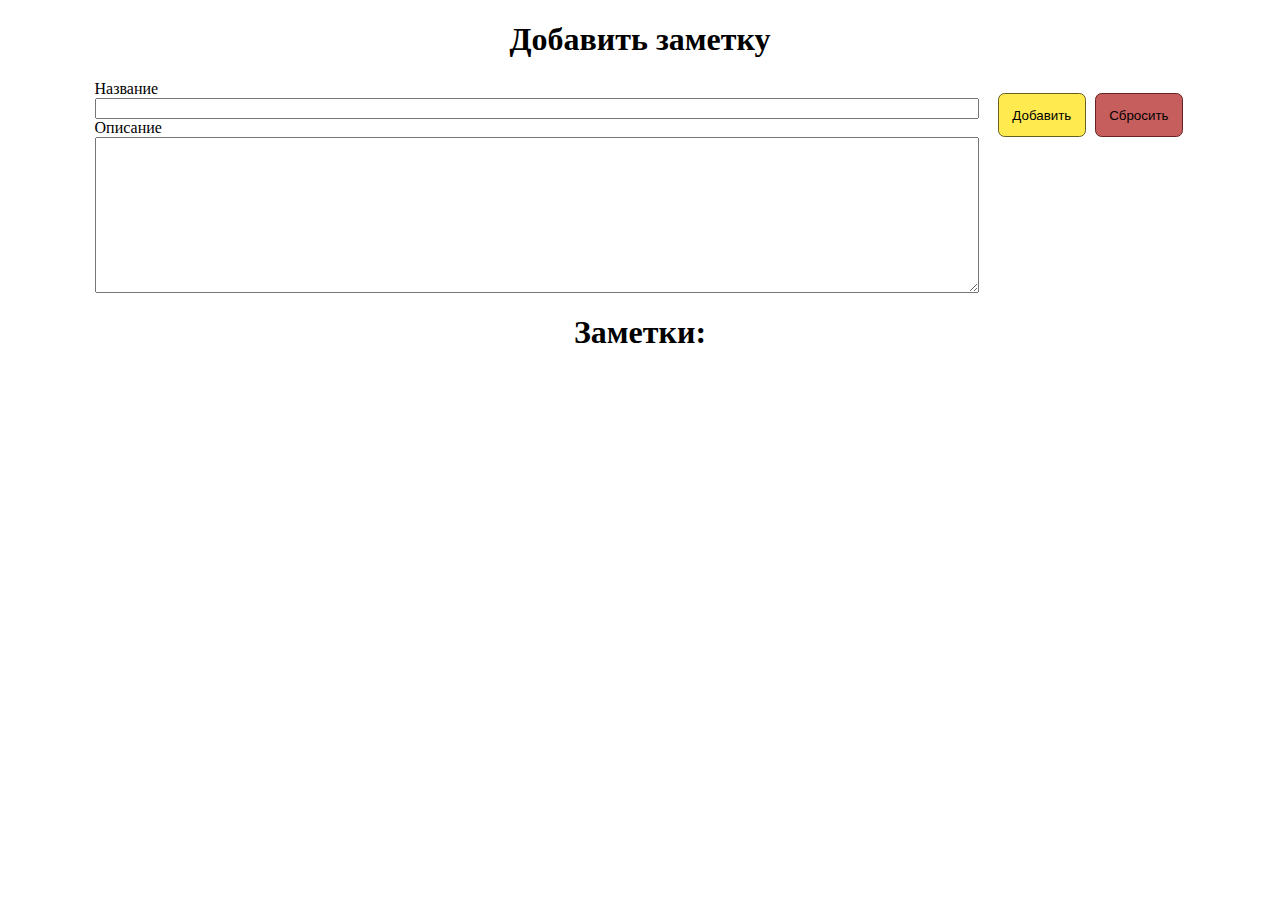
<file: task2/index.html>
<!DOCTYPE html>
<html lang="en">
<head>
    <meta charset="UTF-8">
    <meta http-equiv="X-UA-Compatible" content="IE=edge">
    <meta name="viewport" content="width=device-width, initial-scale=1.0">
    <title>Заметки</title>
    <link rel="stylesheet" href="style.css">
</head>
<body>
    <h1>Добавить заметку</h1>
    <div class="control-block">
        <div class="control-block-inputs">
            <label for="name">Название</label>
            <input type="text" id="name" onkeydown="gotoDescription(event)">
            <label for="description">Описание</label>
            <textarea name="description" id="description" cols="30" rows="10" 
            
            ></textarea>
            
        </div>
        <div class="control-block-buttons">
            <button onclick="addNote()">Добавить</button>
            <button onclick="clearForm()">Сбросить</button>
        </div>
    </div>
    <h1>Заметки:</h1>
    <div class="notes-block">
        
    </div>
    <script src="app.js"></script>
</body>
</html>
</file>
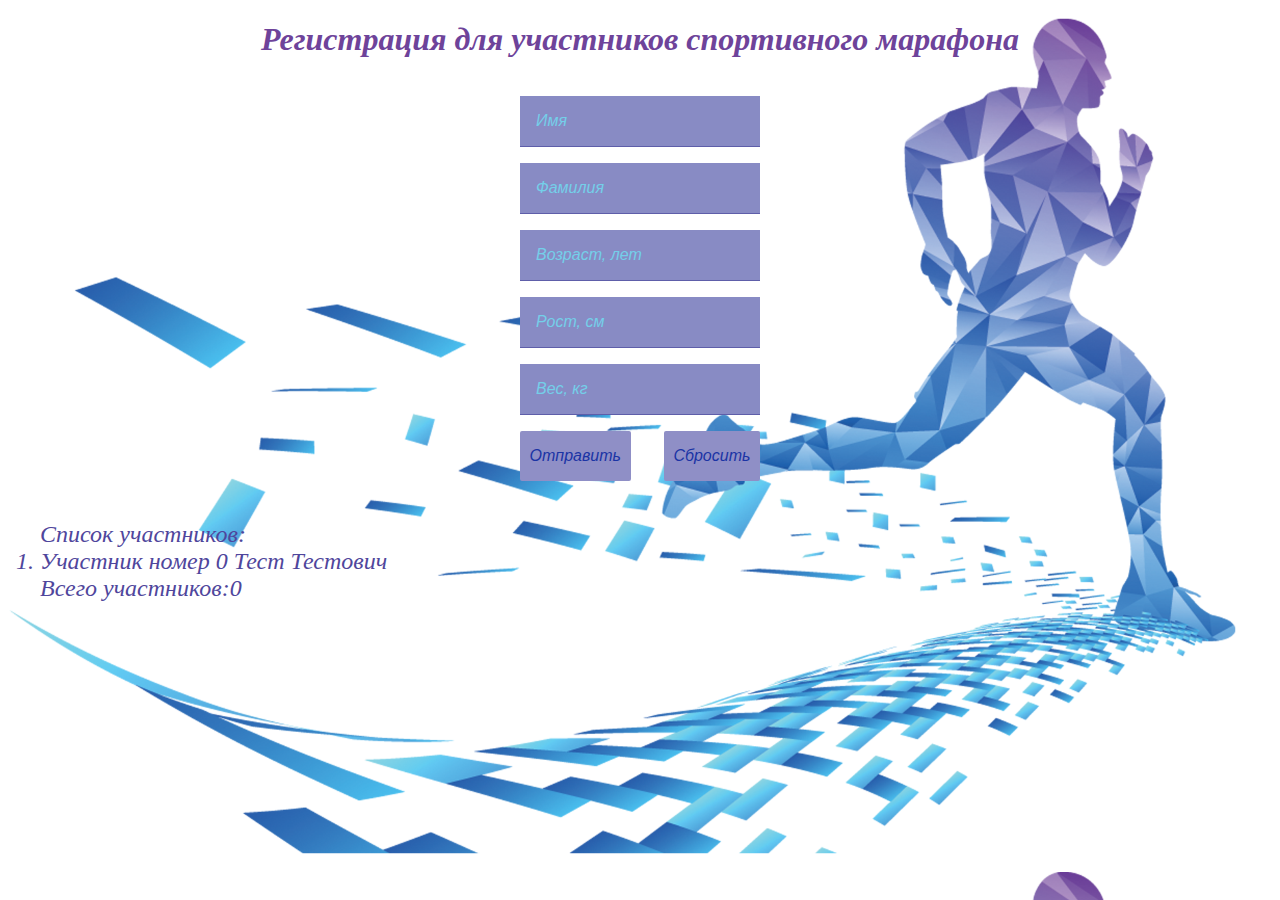
<file: task3/index.html>
<!DOCTYPE html>
<html lang="en">
<head>
    <meta charset="UTF-8">
    <meta http-equiv="X-UA-Compatible" content="IE=edge">
    <meta name="viewport" content="width=device-width, initial-scale=1.0">
    <link rel="stylesheet" href="style.css">
    <title>Hello Forms</title>
</head>
<body>
    <h1>Регистрация для участников спортивного марафона</h1>
    <div class="container">

        <form action="" method="post" autocomplete="off" class="container__form">
            <input type="text" class="form__input_text" name="name" placeholder="Имя">
            <input type="text" class="form__input_text" name="surname" placeholder="Фамилия">
            <input type="text" class="form__input_text" name="age" placeholder="Возраст, лет">
            <input type="text" class="form__input_text" name="height" placeholder="Рост, см">
            <input type="text" class="form__input_text" name="weight" placeholder="Вес, кг">
            <div class="form__input_btns">
                <input type="submit" class="form__input_btn" name="submit" value="Отправить">
                <input type="reset" class="form__input_btn" name="reset" value="Сбросить">

            </div>
        </form>
    </div>
    <div class="modal__out">
        <div class="modal_in">
            <h2 class="modal_header">Поздравляем!</h2>
            <p class="modal__text">Вы успешно зарегистрировались на марафон</p>
            <div class="modal__close"></div>
        </div>
    </div>
    <ol class="list-participants">
        <caption>Список участников:</caption>
        <li>Участник номер 0 Тест Тестович</li>
        <caption>Всего участников:0</caption>
    </ol>
    <script src="./models/participantModel.js"></script>
    <script src="./utils/validation.js"></script>
    <script src="app.js"></script>
</body>
</html>
</file>
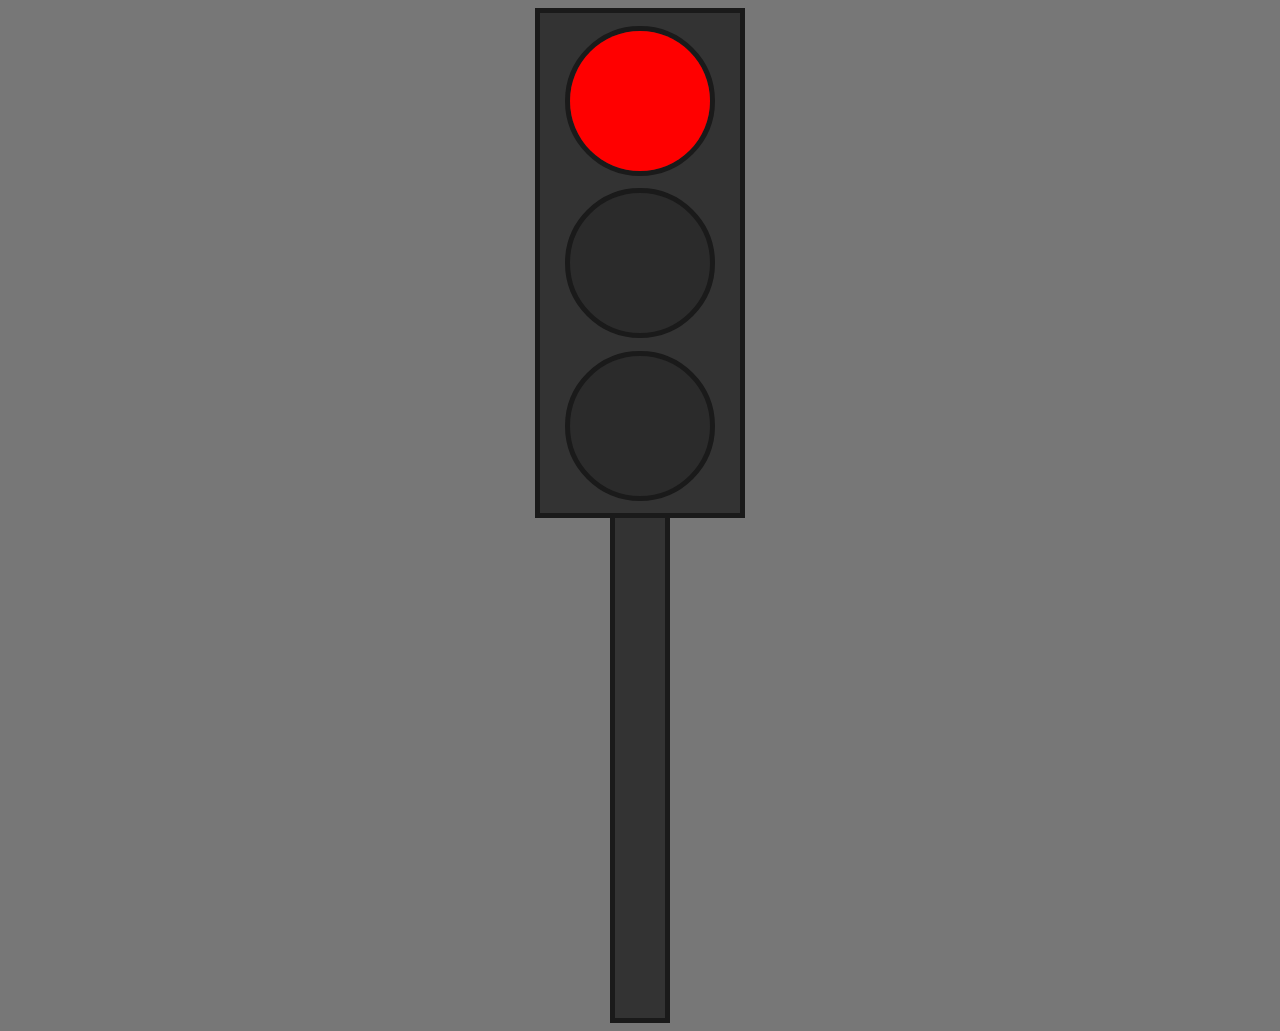
<file: task4/index.html>
<!DOCTYPE html>
<html lang="en">
<head>
    <meta charset="UTF-8">
    <meta http-equiv="X-UA-Compatible" content="IE=edge">
    <meta name="viewport" content="width=device-width, initial-scale=1.0">
    <title>Document</title>
    <link rel="stylesheet" href="style.css">
</head>
<body>
    <div class="tl">
        <div class="tl__base">
            <div class="tl__tank">
                <div class="tl__light red"></div>
            </div>
            <div class="tl__tank">
                <div class="tl__light yellow"></div>
            </div>
            <div class="tl__tank">
                <div class="tl__light green"></div>
            </div>
        </div>
        <div class="tl__leg"></div>

    </div>
    <script src="app.js"></script>
</body>
</html>
</file>
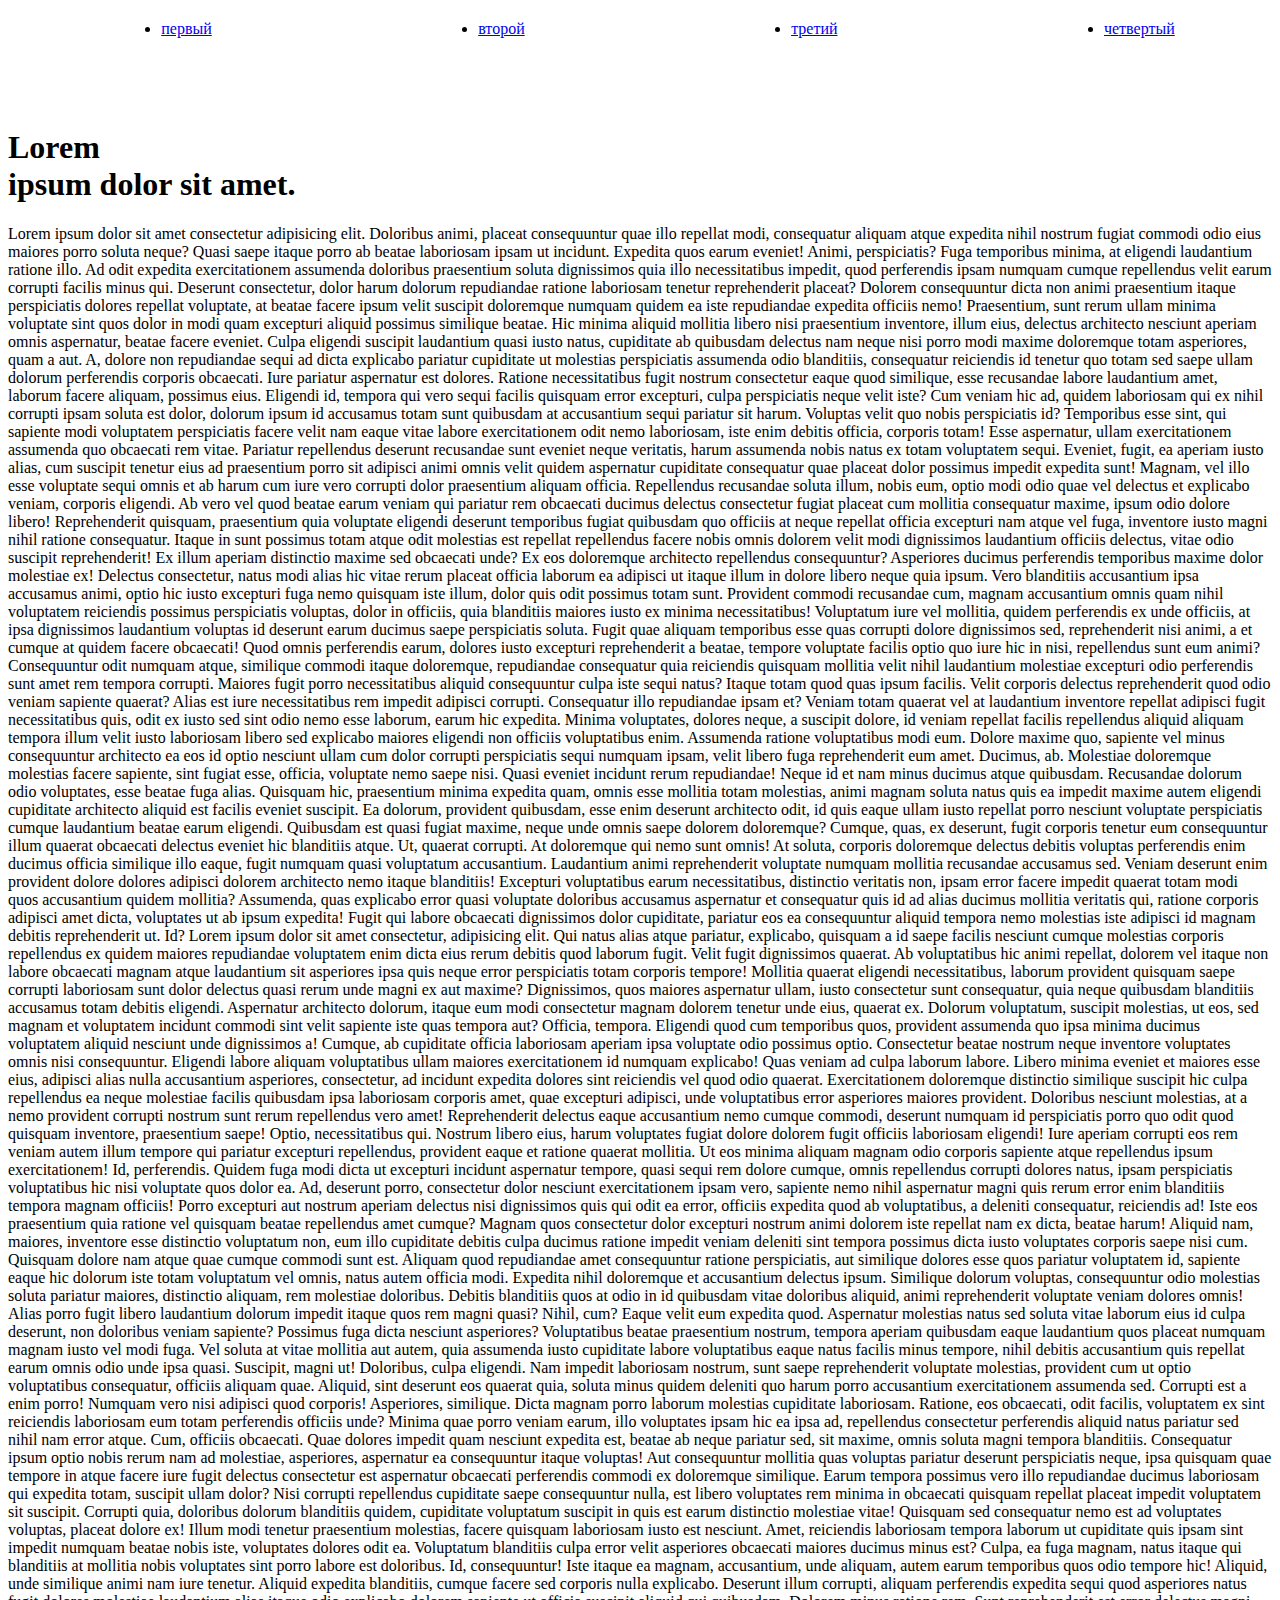
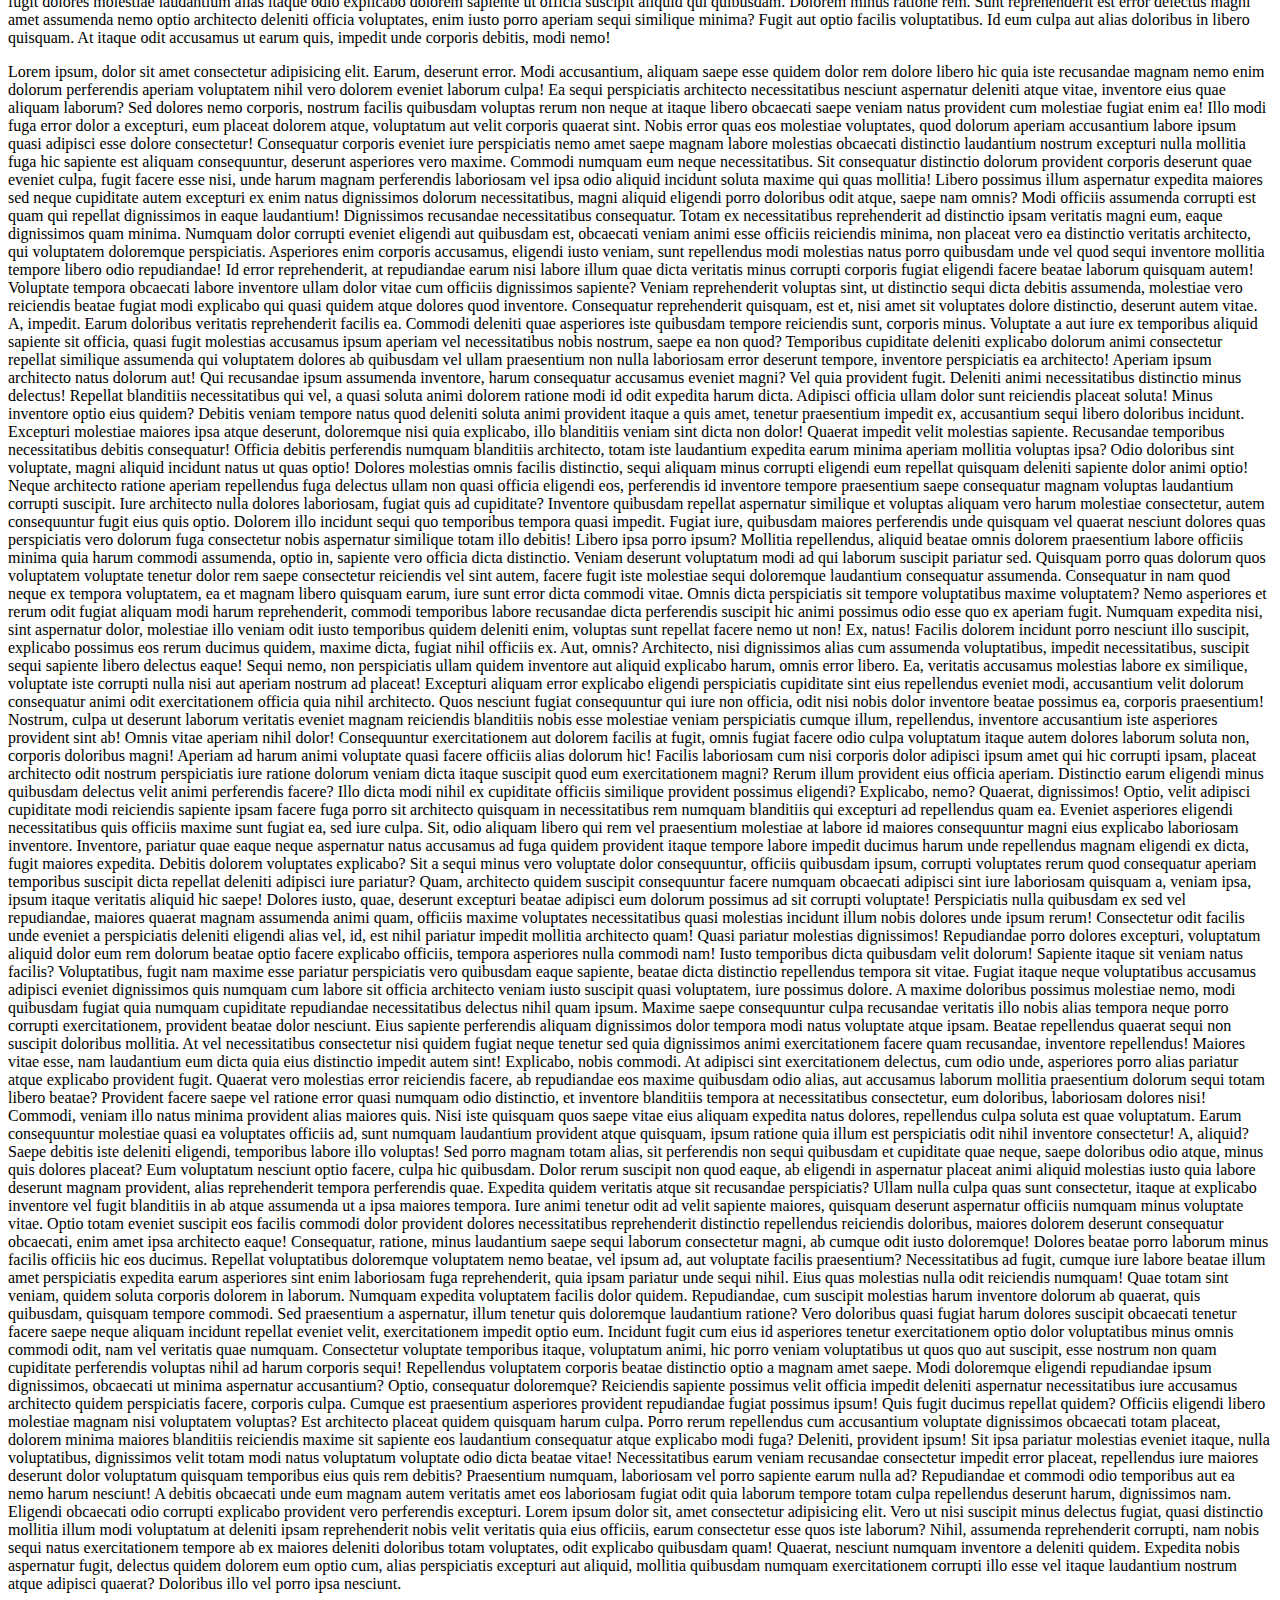
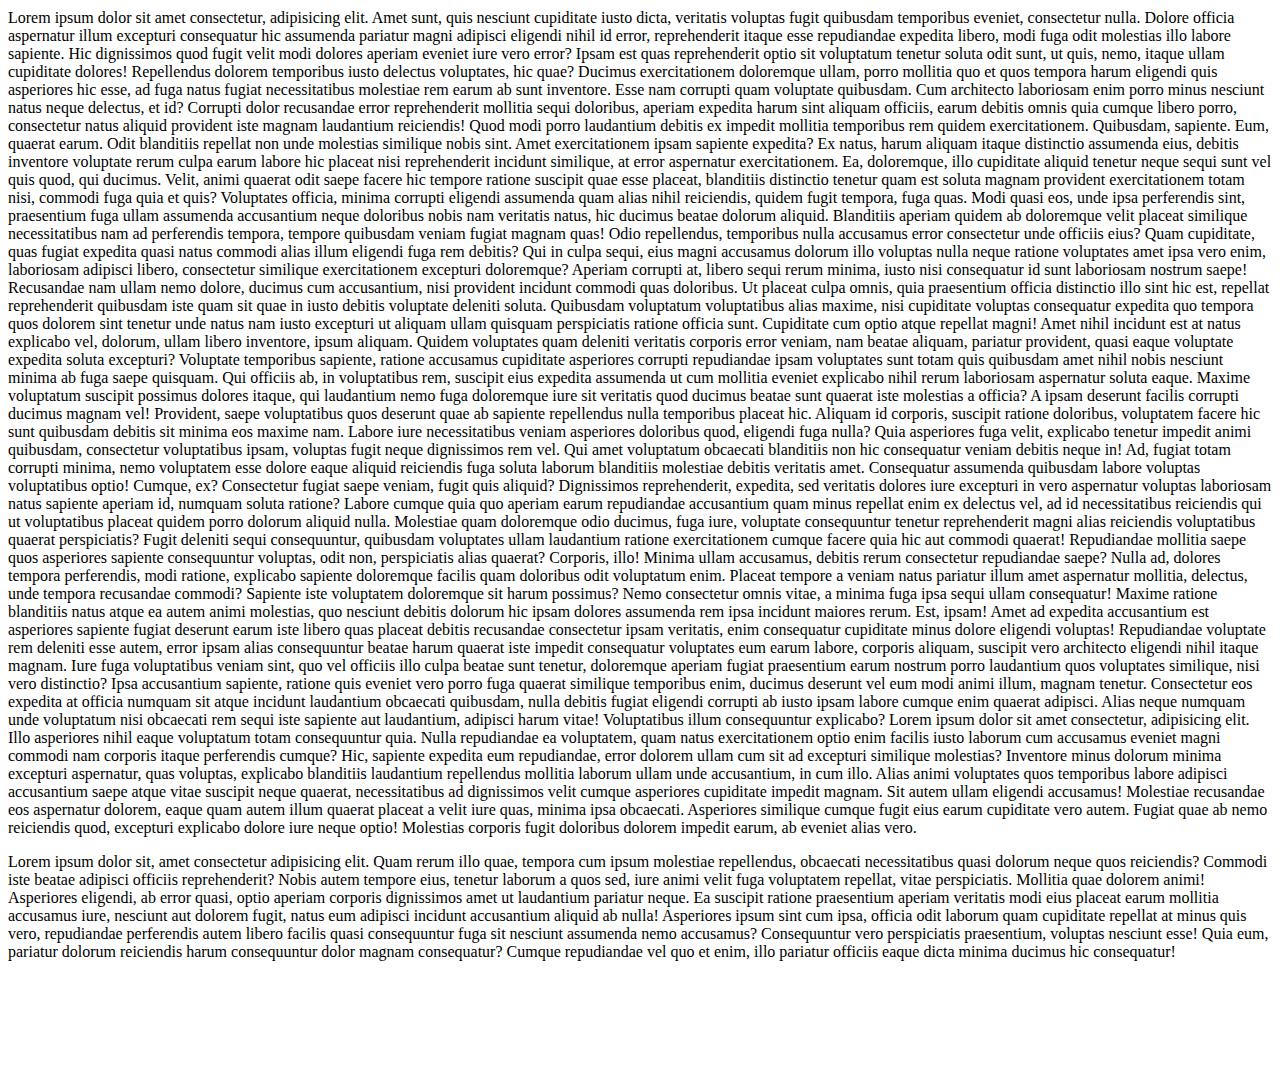
<file: test.html>
<!DOCTYPE html>
<html lang="en">
<head>
  <meta charset="UTF-8">
  <meta http-equiv="X-UA-Compatible" content="IE=edge">
  <meta name="viewport" content="width=device-width, initial-scale=1.0">
  <title>Document</title>
</head>
<body>
  <style>
    body{
      padding: 100px 0px;
    }
    ul{
      position: fixed;
      top: 0;
      margin: 0;
      background-color: white;
      display: flex;
      justify-content: space-around;
      width: 100vw;
      padding: 20px;
    }
  </style>
  <ul>
    <li><a href="#p1">первый</a></li>
    <li><a href="#p2">второй</a></li>
    <li><a href="#p3">третий</a></li>
    <li><a href="#p4">четвертый</a></li>
  </ul>
  <h1>Lorem <br> ipsum dolor sit amet.</h1>
  <p id="p1">Lorem  ipsum dolor sit amet consectetur adipisicing elit. Doloribus animi, placeat consequuntur quae illo repellat modi, consequatur aliquam atque expedita nihil nostrum fugiat commodi odio eius maiores porro soluta neque? Quasi saepe itaque porro ab beatae laboriosam ipsam ut incidunt. Expedita quos earum eveniet! Animi, perspiciatis? Fuga temporibus minima, at eligendi laudantium ratione illo. Ad odit expedita exercitationem assumenda doloribus praesentium soluta dignissimos quia illo necessitatibus impedit, quod perferendis ipsam numquam cumque repellendus velit earum corrupti facilis minus qui. Deserunt consectetur, dolor harum dolorum repudiandae ratione laboriosam tenetur reprehenderit placeat? Dolorem consequuntur dicta non animi praesentium itaque perspiciatis dolores repellat voluptate, at beatae facere ipsum velit suscipit doloremque numquam quidem ea iste repudiandae expedita officiis nemo! Praesentium, sunt rerum ullam minima voluptate sint quos dolor in modi quam excepturi aliquid possimus similique beatae. Hic minima aliquid mollitia libero nisi praesentium inventore, illum eius, delectus architecto nesciunt aperiam omnis aspernatur, beatae facere eveniet. Culpa eligendi suscipit laudantium quasi iusto natus, cupiditate ab quibusdam delectus nam neque nisi porro modi maxime doloremque totam asperiores, quam a aut. A, dolore non repudiandae sequi ad dicta explicabo pariatur cupiditate ut molestias perspiciatis assumenda odio blanditiis, consequatur reiciendis id tenetur quo totam sed saepe ullam dolorum perferendis corporis obcaecati. Iure pariatur aspernatur est dolores. Ratione necessitatibus fugit nostrum consectetur eaque quod similique, esse recusandae labore laudantium amet, laborum facere aliquam, possimus eius. Eligendi id, tempora qui vero sequi facilis quisquam error excepturi, culpa perspiciatis neque velit iste? Cum veniam hic ad, quidem laboriosam qui ex nihil corrupti ipsam soluta est dolor, dolorum ipsum id accusamus totam sunt quibusdam at accusantium sequi pariatur sit harum. Voluptas velit quo nobis perspiciatis id? Temporibus esse sint, qui sapiente modi voluptatem perspiciatis facere velit nam eaque vitae labore exercitationem odit nemo laboriosam, iste enim debitis officia, corporis totam! Esse aspernatur, ullam exercitationem assumenda quo obcaecati rem vitae. Pariatur repellendus deserunt recusandae sunt eveniet neque veritatis, harum assumenda nobis natus ex totam voluptatem sequi. Eveniet, fugit, ea aperiam iusto alias, cum suscipit tenetur eius ad praesentium porro sit adipisci animi omnis velit quidem aspernatur cupiditate consequatur quae placeat dolor possimus impedit expedita sunt! Magnam, vel illo esse voluptate sequi omnis et ab harum cum iure vero corrupti dolor praesentium aliquam officia. Repellendus recusandae soluta illum, nobis eum, optio modi odio quae vel delectus et explicabo veniam, corporis eligendi. Ab vero vel quod beatae earum veniam qui pariatur rem obcaecati ducimus delectus consectetur fugiat placeat cum mollitia consequatur maxime, ipsum odio dolore libero! Reprehenderit quisquam, praesentium quia voluptate eligendi deserunt temporibus fugiat quibusdam quo officiis at neque repellat officia excepturi nam atque vel fuga, inventore iusto magni nihil ratione consequatur. Itaque in sunt possimus totam atque odit molestias est repellat repellendus facere nobis omnis dolorem velit modi dignissimos laudantium officiis delectus, vitae odio suscipit reprehenderit! Ex illum aperiam distinctio maxime sed obcaecati unde? Ex eos doloremque architecto repellendus consequuntur? Asperiores ducimus perferendis temporibus maxime dolor molestiae ex! Delectus consectetur, natus modi alias hic vitae rerum placeat officia laborum ea adipisci ut itaque illum in dolore libero neque quia ipsum. Vero blanditiis accusantium ipsa accusamus animi, optio hic iusto excepturi fuga nemo quisquam iste illum, dolor quis odit possimus totam sunt. Provident commodi recusandae cum, magnam accusantium omnis quam nihil voluptatem reiciendis possimus perspiciatis voluptas, dolor in officiis, quia blanditiis maiores iusto ex minima necessitatibus! Voluptatum iure vel mollitia, quidem perferendis ex unde officiis, at ipsa dignissimos laudantium voluptas id deserunt earum ducimus saepe perspiciatis soluta. Fugit quae aliquam temporibus esse quas corrupti dolore dignissimos sed, reprehenderit nisi animi, a et cumque at quidem facere obcaecati! Quod omnis perferendis earum, dolores iusto excepturi reprehenderit a beatae, tempore voluptate facilis optio quo iure hic in nisi, repellendus sunt eum animi? Consequuntur odit numquam atque, similique commodi itaque doloremque, repudiandae consequatur quia reiciendis quisquam mollitia velit nihil laudantium molestiae excepturi odio perferendis sunt amet rem tempora corrupti. Maiores fugit porro necessitatibus aliquid consequuntur culpa iste sequi natus? Itaque totam quod quas ipsum facilis. Velit corporis delectus reprehenderit quod odio veniam sapiente quaerat? Alias est iure necessitatibus rem impedit adipisci corrupti. Consequatur illo repudiandae ipsam et? Veniam totam quaerat vel at laudantium inventore repellat adipisci fugit necessitatibus quis, odit ex iusto sed sint odio nemo esse laborum, earum hic expedita. Minima voluptates, dolores neque, a suscipit dolore, id veniam repellat facilis repellendus aliquid aliquam tempora illum velit iusto laboriosam libero sed explicabo maiores eligendi non officiis voluptatibus enim. Assumenda ratione voluptatibus modi eum. Dolore maxime quo, sapiente vel minus consequuntur architecto ea eos id optio nesciunt ullam cum dolor corrupti perspiciatis sequi numquam ipsam, velit libero fuga reprehenderit eum amet. Ducimus, ab. Molestiae doloremque molestias facere sapiente, sint fugiat esse, officia, voluptate nemo saepe nisi. Quasi eveniet incidunt rerum repudiandae! Neque id et nam minus ducimus atque quibusdam. Recusandae dolorum odio voluptates, esse beatae fuga alias. Quisquam hic, praesentium minima expedita quam, omnis esse mollitia totam molestias, animi magnam soluta natus quis ea impedit maxime autem eligendi cupiditate architecto aliquid est facilis eveniet suscipit. Ea dolorum, provident quibusdam, esse enim deserunt architecto odit, id quis eaque ullam iusto repellat porro nesciunt voluptate perspiciatis cumque laudantium beatae earum eligendi. Quibusdam est quasi fugiat maxime, neque unde omnis saepe dolorem doloremque? Cumque, quas, ex deserunt, fugit corporis tenetur eum consequuntur illum quaerat obcaecati delectus eveniet hic blanditiis atque. Ut, quaerat corrupti. At doloremque qui nemo sunt omnis! At soluta, corporis doloremque delectus debitis voluptas perferendis enim ducimus officia similique illo eaque, fugit numquam quasi voluptatum accusantium. Laudantium animi reprehenderit voluptate numquam mollitia recusandae accusamus sed. Veniam deserunt enim provident dolore dolores adipisci dolorem architecto nemo itaque blanditiis! Excepturi voluptatibus earum necessitatibus, distinctio veritatis non, ipsam error facere impedit quaerat totam modi quos accusantium quidem mollitia? Assumenda, quas explicabo error quasi voluptate doloribus accusamus aspernatur et consequatur quis id ad alias ducimus mollitia veritatis qui, ratione corporis adipisci amet dicta, voluptates ut ab ipsum expedita! Fugit qui labore obcaecati dignissimos dolor cupiditate, pariatur eos ea consequuntur aliquid tempora nemo molestias iste adipisci id magnam debitis reprehenderit ut. Id? Lorem ipsum dolor sit amet consectetur, adipisicing elit. Qui natus alias atque pariatur, explicabo, quisquam a id saepe facilis nesciunt cumque molestias corporis repellendus ex quidem maiores repudiandae voluptatem enim dicta eius rerum debitis quod laborum fugit. Velit fugit dignissimos quaerat. Ab voluptatibus hic animi repellat, dolorem vel itaque non labore obcaecati magnam atque laudantium sit asperiores ipsa quis neque error perspiciatis totam corporis tempore! Mollitia quaerat eligendi necessitatibus, laborum provident quisquam saepe corrupti laboriosam sunt dolor delectus quasi rerum unde magni ex aut maxime? Dignissimos, quos maiores aspernatur ullam, iusto consectetur sunt consequatur, quia neque quibusdam blanditiis accusamus totam debitis eligendi. Aspernatur architecto dolorum, itaque eum modi consectetur magnam dolorem tenetur unde eius, quaerat ex. Dolorum voluptatum, suscipit molestias, ut eos, sed magnam et voluptatem incidunt commodi sint velit sapiente iste quas tempora aut? Officia, tempora. Eligendi quod cum temporibus quos, provident assumenda quo ipsa minima ducimus voluptatem aliquid nesciunt unde dignissimos a! Cumque, ab cupiditate officia laboriosam aperiam ipsa voluptate odio possimus optio. Consectetur beatae nostrum neque inventore voluptates omnis nisi consequuntur. Eligendi labore aliquam voluptatibus ullam maiores exercitationem id numquam explicabo! Quas veniam ad culpa laborum labore. Libero minima eveniet et maiores esse eius, adipisci alias nulla accusantium asperiores, consectetur, ad incidunt expedita dolores sint reiciendis vel quod odio quaerat. Exercitationem doloremque distinctio similique suscipit hic culpa repellendus ea neque molestiae facilis quibusdam ipsa laboriosam corporis amet, quae excepturi adipisci, unde voluptatibus error asperiores maiores provident. Doloribus nesciunt molestias, at a nemo provident corrupti nostrum sunt rerum repellendus vero amet! Reprehenderit delectus eaque accusantium nemo cumque commodi, deserunt numquam id perspiciatis porro quo odit quod quisquam inventore, praesentium saepe! Optio, necessitatibus qui. Nostrum libero eius, harum voluptates fugiat dolore dolorem fugit officiis laboriosam eligendi! Iure aperiam corrupti eos rem veniam autem illum tempore qui pariatur excepturi repellendus, provident eaque et ratione quaerat mollitia. Ut eos minima aliquam magnam odio corporis sapiente atque repellendus ipsum exercitationem! Id, perferendis. Quidem fuga modi dicta ut excepturi incidunt aspernatur tempore, quasi sequi rem dolore cumque, omnis repellendus corrupti dolores natus, ipsam perspiciatis voluptatibus hic nisi voluptate quos dolor ea. Ad, deserunt porro, consectetur dolor nesciunt exercitationem ipsam vero, sapiente nemo nihil aspernatur magni quis rerum error enim blanditiis tempora magnam officiis! Porro excepturi aut nostrum aperiam delectus nisi dignissimos quis qui odit ea error, officiis expedita quod ab voluptatibus, a deleniti consequatur, reiciendis ad! Iste eos praesentium quia ratione vel quisquam beatae repellendus amet cumque? Magnam quos consectetur dolor excepturi nostrum animi dolorem iste repellat nam ex dicta, beatae harum! Aliquid nam, maiores, inventore esse distinctio voluptatum non, eum illo cupiditate debitis culpa ducimus ratione impedit veniam deleniti sint tempora possimus dicta iusto voluptates corporis saepe nisi cum. Quisquam dolore nam atque quae cumque commodi sunt est. Aliquam quod repudiandae amet consequuntur ratione perspiciatis, aut similique dolores esse quos pariatur voluptatem id, sapiente eaque hic dolorum iste totam voluptatum vel omnis, natus autem officia modi. Expedita nihil doloremque et accusantium delectus ipsum. Similique dolorum voluptas, consequuntur odio molestias soluta pariatur maiores, distinctio aliquam, rem molestiae doloribus. Debitis blanditiis quos at odio in id quibusdam vitae doloribus aliquid, animi reprehenderit voluptate veniam dolores omnis! Alias porro fugit libero laudantium dolorum impedit itaque quos rem magni quasi? Nihil, cum? Eaque velit eum expedita quod. Aspernatur molestias natus sed soluta vitae laborum eius id culpa deserunt, non doloribus veniam sapiente? Possimus fuga dicta nesciunt asperiores? Voluptatibus beatae praesentium nostrum, tempora aperiam quibusdam eaque laudantium quos placeat numquam magnam iusto vel modi fuga. Vel soluta at vitae mollitia aut autem, quia assumenda iusto cupiditate labore voluptatibus eaque natus facilis minus tempore, nihil debitis accusantium quis repellat earum omnis odio unde ipsa quasi. Suscipit, magni ut! Doloribus, culpa eligendi. Nam impedit laboriosam nostrum, sunt saepe reprehenderit voluptate molestias, provident cum ut optio voluptatibus consequatur, officiis aliquam quae. Aliquid, sint deserunt eos quaerat quia, soluta minus quidem deleniti quo harum porro accusantium exercitationem assumenda sed. Corrupti est a enim porro! Numquam vero nisi adipisci quod corporis! Asperiores, similique. Dicta magnam porro laborum molestias cupiditate laboriosam. Ratione, eos obcaecati, odit facilis, voluptatem ex sint reiciendis laboriosam eum totam perferendis officiis unde? Minima quae porro veniam earum, illo voluptates ipsam hic ea ipsa ad, repellendus consectetur perferendis aliquid natus pariatur sed nihil nam error atque. Cum, officiis obcaecati. Quae dolores impedit quam nesciunt expedita est, beatae ab neque pariatur sed, sit maxime, omnis soluta magni tempora blanditiis. Consequatur ipsum optio nobis rerum nam ad molestiae, asperiores, aspernatur ea consequuntur itaque voluptas! Aut consequuntur mollitia quas voluptas pariatur deserunt perspiciatis neque, ipsa quisquam quae tempore in atque facere iure fugit delectus consectetur est aspernatur obcaecati perferendis commodi ex doloremque similique. Earum tempora possimus vero illo repudiandae ducimus laboriosam qui expedita totam, suscipit ullam dolor? Nisi corrupti repellendus cupiditate saepe consequuntur nulla, est libero voluptates rem minima in obcaecati quisquam repellat placeat impedit voluptatem sit suscipit. Corrupti quia, doloribus dolorum blanditiis quidem, cupiditate voluptatum suscipit in quis est earum distinctio molestiae vitae! Quisquam sed consequatur nemo est ad voluptates voluptas, placeat dolore ex! Illum modi tenetur praesentium molestias, facere quisquam laboriosam iusto est nesciunt. Amet, reiciendis laboriosam tempora laborum ut cupiditate quis ipsam sint impedit numquam beatae nobis iste, voluptates dolores odit ea. Voluptatum blanditiis culpa error velit asperiores obcaecati maiores ducimus minus est? Culpa, ea fuga magnam, natus itaque qui blanditiis at mollitia nobis voluptates sint porro labore est doloribus. Id, consequuntur! Iste itaque ea magnam, accusantium, unde aliquam, autem earum temporibus quos odio tempore hic! Aliquid, unde similique animi nam iure tenetur. Aliquid expedita blanditiis, cumque facere sed corporis nulla explicabo. Deserunt illum corrupti, aliquam perferendis expedita sequi quod asperiores natus fugit dolores molestiae laudantium alias itaque odio explicabo dolorem sapiente ut officia suscipit aliquid qui quibusdam. Dolorem minus ratione rem. Sunt reprehenderit est error delectus magni amet assumenda nemo optio architecto deleniti officia voluptates, enim iusto porro aperiam sequi similique minima? Fugit aut optio facilis voluptatibus. Id eum culpa aut alias doloribus in libero quisquam. At itaque odit accusamus ut earum quis, impedit unde corporis debitis, modi nemo!</p>
  <p id="p2">Lorem ipsum, dolor sit amet consectetur adipisicing elit. Earum, deserunt error. Modi accusantium, aliquam saepe esse quidem dolor rem dolore libero hic quia iste recusandae magnam nemo enim dolorum perferendis aperiam voluptatem nihil vero dolorem eveniet laborum culpa! Ea sequi perspiciatis architecto necessitatibus nesciunt aspernatur deleniti atque vitae, inventore eius quae aliquam laborum? Sed dolores nemo corporis, nostrum facilis quibusdam voluptas rerum non neque at itaque libero obcaecati saepe veniam natus provident cum molestiae fugiat enim ea! Illo modi fuga error dolor a excepturi, eum placeat dolorem atque, voluptatum aut velit corporis quaerat sint. Nobis error quas eos molestiae voluptates, quod dolorum aperiam accusantium labore ipsum quasi adipisci esse dolore consectetur! Consequatur corporis eveniet iure perspiciatis nemo amet saepe magnam labore molestias obcaecati distinctio laudantium nostrum excepturi nulla mollitia fuga hic sapiente est aliquam consequuntur, deserunt asperiores vero maxime. Commodi numquam eum neque necessitatibus. Sit consequatur distinctio dolorum provident corporis deserunt quae eveniet culpa, fugit facere esse nisi, unde harum magnam perferendis laboriosam vel ipsa odio aliquid incidunt soluta maxime qui quas mollitia! Libero possimus illum aspernatur expedita maiores sed neque cupiditate autem excepturi ex enim natus dignissimos dolorum necessitatibus, magni aliquid eligendi porro doloribus odit atque, saepe nam omnis? Modi officiis assumenda corrupti est quam qui repellat dignissimos in eaque laudantium! Dignissimos recusandae necessitatibus consequatur. Totam ex necessitatibus reprehenderit ad distinctio ipsam veritatis magni eum, eaque dignissimos quam minima. Numquam dolor corrupti eveniet eligendi aut quibusdam est, obcaecati veniam animi esse officiis reiciendis minima, non placeat vero ea distinctio veritatis architecto, qui voluptatem doloremque perspiciatis. Asperiores enim corporis accusamus, eligendi iusto veniam, sunt repellendus modi molestias natus porro quibusdam unde vel quod sequi inventore mollitia tempore libero odio repudiandae! Id error reprehenderit, at repudiandae earum nisi labore illum quae dicta veritatis minus corrupti corporis fugiat eligendi facere beatae laborum quisquam autem! Voluptate tempora obcaecati labore inventore ullam dolor vitae cum officiis dignissimos sapiente? Veniam reprehenderit voluptas sint, ut distinctio sequi dicta debitis assumenda, molestiae vero reiciendis beatae fugiat modi explicabo qui quasi quidem atque dolores quod inventore. Consequatur reprehenderit quisquam, est et, nisi amet sit voluptates dolore distinctio, deserunt autem vitae. A, impedit. Earum doloribus veritatis reprehenderit facilis ea. Commodi deleniti quae asperiores iste quibusdam tempore reiciendis sunt, corporis minus. Voluptate a aut iure ex temporibus aliquid sapiente sit officia, quasi fugit molestias accusamus ipsum aperiam vel necessitatibus nobis nostrum, saepe ea non quod? Temporibus cupiditate deleniti explicabo dolorum animi consectetur repellat similique assumenda qui voluptatem dolores ab quibusdam vel ullam praesentium non nulla laboriosam error deserunt tempore, inventore perspiciatis ea architecto! Aperiam ipsum architecto natus dolorum aut! Qui recusandae ipsum assumenda inventore, harum consequatur accusamus eveniet magni? Vel quia provident fugit. Deleniti animi necessitatibus distinctio minus delectus! Repellat blanditiis necessitatibus qui vel, a quasi soluta animi dolorem ratione modi id odit expedita harum dicta. Adipisci officia ullam dolor sunt reiciendis placeat soluta! Minus inventore optio eius quidem? Debitis veniam tempore natus quod deleniti soluta animi provident itaque a quis amet, tenetur praesentium impedit ex, accusantium sequi libero doloribus incidunt. Excepturi molestiae maiores ipsa atque deserunt, doloremque nisi quia explicabo, illo blanditiis veniam sint dicta non dolor! Quaerat impedit velit molestias sapiente. Recusandae temporibus necessitatibus debitis consequatur! Officia debitis perferendis numquam blanditiis architecto, totam iste laudantium expedita earum minima aperiam mollitia voluptas ipsa? Odio doloribus sint voluptate, magni aliquid incidunt natus ut quas optio! Dolores molestias omnis facilis distinctio, sequi aliquam minus corrupti eligendi eum repellat quisquam deleniti sapiente dolor animi optio! Neque architecto ratione aperiam repellendus fuga delectus ullam non quasi officia eligendi eos, perferendis id inventore tempore praesentium saepe consequatur magnam voluptas laudantium corrupti suscipit. Iure architecto nulla dolores laboriosam, fugiat quis ad cupiditate? Inventore quibusdam repellat aspernatur similique et voluptas aliquam vero harum molestiae consectetur, autem consequuntur fugit eius quis optio. Dolorem illo incidunt sequi quo temporibus tempora quasi impedit. Fugiat iure, quibusdam maiores perferendis unde quisquam vel quaerat nesciunt dolores quas perspiciatis vero dolorum fuga consectetur nobis aspernatur similique totam illo debitis! Libero ipsa porro ipsum? Mollitia repellendus, aliquid beatae omnis dolorem praesentium labore officiis minima quia harum commodi assumenda, optio in, sapiente vero officia dicta distinctio. Veniam deserunt voluptatum modi ad qui laborum suscipit pariatur sed. Quisquam porro quas dolorum quos voluptatem voluptate tenetur dolor rem saepe consectetur reiciendis vel sint autem, facere fugit iste molestiae sequi doloremque laudantium consequatur assumenda. Consequatur in nam quod neque ex tempora voluptatem, ea et magnam libero quisquam earum, iure sunt error dicta commodi vitae. Omnis dicta perspiciatis sit tempore voluptatibus maxime voluptatem? Nemo asperiores et rerum odit fugiat aliquam modi harum reprehenderit, commodi temporibus labore recusandae dicta perferendis suscipit hic animi possimus odio esse quo ex aperiam fugit. Numquam expedita nisi, sint aspernatur dolor, molestiae illo veniam odit iusto temporibus quidem deleniti enim, voluptas sunt repellat facere nemo ut non! Ex, natus! Facilis dolorem incidunt porro nesciunt illo suscipit, explicabo possimus eos rerum ducimus quidem, maxime dicta, fugiat nihil officiis ex. Aut, omnis? Architecto, nisi dignissimos alias cum assumenda voluptatibus, impedit necessitatibus, suscipit sequi sapiente libero delectus eaque! Sequi nemo, non perspiciatis ullam quidem inventore aut aliquid explicabo harum, omnis error libero. Ea, veritatis accusamus molestias labore ex similique, voluptate iste corrupti nulla nisi aut aperiam nostrum ad placeat! Excepturi aliquam error explicabo eligendi perspiciatis cupiditate sint eius repellendus eveniet modi, accusantium velit dolorum consequatur animi odit exercitationem officia quia nihil architecto. Quos nesciunt fugiat consequuntur qui iure non officia, odit nisi nobis dolor inventore beatae possimus ea, corporis praesentium! Nostrum, culpa ut deserunt laborum veritatis eveniet magnam reiciendis blanditiis nobis esse molestiae veniam perspiciatis cumque illum, repellendus, inventore accusantium iste asperiores provident sint ab! Omnis vitae aperiam nihil dolor! Consequuntur exercitationem aut dolorem facilis at fugit, omnis fugiat facere odio culpa voluptatum itaque autem dolores laborum soluta non, corporis doloribus magni! Aperiam ad harum animi voluptate quasi facere officiis alias dolorum hic! Facilis laboriosam cum nisi corporis dolor adipisci ipsum amet qui hic corrupti ipsam, placeat architecto odit nostrum perspiciatis iure ratione dolorum veniam dicta itaque suscipit quod eum exercitationem magni? Rerum illum provident eius officia aperiam. Distinctio earum eligendi minus quibusdam delectus velit animi perferendis facere? Illo dicta modi nihil ex cupiditate officiis similique provident possimus eligendi? Explicabo, nemo? Quaerat, dignissimos! Optio, velit adipisci cupiditate modi reiciendis sapiente ipsam facere fuga porro sit architecto quisquam in necessitatibus rem numquam blanditiis qui excepturi ad repellendus quam ea. Eveniet asperiores eligendi necessitatibus quis officiis maxime sunt fugiat ea, sed iure culpa. Sit, odio aliquam libero qui rem vel praesentium molestiae at labore id maiores consequuntur magni eius explicabo laboriosam inventore. Inventore, pariatur quae eaque neque aspernatur natus accusamus ad fuga quidem provident itaque tempore labore impedit ducimus harum unde repellendus magnam eligendi ex dicta, fugit maiores expedita. Debitis dolorem voluptates explicabo? Sit a sequi minus vero voluptate dolor consequuntur, officiis quibusdam ipsum, corrupti voluptates rerum quod consequatur aperiam temporibus suscipit dicta repellat deleniti adipisci iure pariatur? Quam, architecto quidem suscipit consequuntur facere numquam obcaecati adipisci sint iure laboriosam quisquam a, veniam ipsa, ipsum itaque veritatis aliquid hic saepe! Dolores iusto, quae, deserunt excepturi beatae adipisci eum dolorum possimus ad sit corrupti voluptate! Perspiciatis nulla quibusdam ex sed vel repudiandae, maiores quaerat magnam assumenda animi quam, officiis maxime voluptates necessitatibus quasi molestias incidunt illum nobis dolores unde ipsum rerum! Consectetur odit facilis unde eveniet a perspiciatis deleniti eligendi alias vel, id, est nihil pariatur impedit mollitia architecto quam! Quasi pariatur molestias dignissimos! Repudiandae porro dolores excepturi, voluptatum aliquid dolor eum rem dolorum beatae optio facere explicabo officiis, tempora asperiores nulla commodi nam! Iusto temporibus dicta quibusdam velit dolorum! Sapiente itaque sit veniam natus facilis? Voluptatibus, fugit nam maxime esse pariatur perspiciatis vero quibusdam eaque sapiente, beatae dicta distinctio repellendus tempora sit vitae. Fugiat itaque neque voluptatibus accusamus adipisci eveniet dignissimos quis numquam cum labore sit officia architecto veniam iusto suscipit quasi voluptatem, iure possimus dolore. A maxime doloribus possimus molestiae nemo, modi quibusdam fugiat quia numquam cupiditate repudiandae necessitatibus delectus nihil quam ipsum. Maxime saepe consequuntur culpa recusandae veritatis illo nobis alias tempora neque porro corrupti exercitationem, provident beatae dolor nesciunt. Eius sapiente perferendis aliquam dignissimos dolor tempora modi natus voluptate atque ipsam. Beatae repellendus quaerat sequi non suscipit doloribus mollitia. At vel necessitatibus consectetur nisi quidem fugiat neque tenetur sed quia dignissimos animi exercitationem facere quam recusandae, inventore repellendus! Maiores vitae esse, nam laudantium eum dicta quia eius distinctio impedit autem sint! Explicabo, nobis commodi. At adipisci sint exercitationem delectus, cum odio unde, asperiores porro alias pariatur atque explicabo provident fugit. Quaerat vero molestias error reiciendis facere, ab repudiandae eos maxime quibusdam odio alias, aut accusamus laborum mollitia praesentium dolorum sequi totam libero beatae? Provident facere saepe vel ratione error quasi numquam odio distinctio, et inventore blanditiis tempora at necessitatibus consectetur, eum doloribus, laboriosam dolores nisi! Commodi, veniam illo natus minima provident alias maiores quis. Nisi iste quisquam quos saepe vitae eius aliquam expedita natus dolores, repellendus culpa soluta est quae voluptatum. Earum consequuntur molestiae quasi ea voluptates officiis ad, sunt numquam laudantium provident atque quisquam, ipsum ratione quia illum est perspiciatis odit nihil inventore consectetur! A, aliquid? Saepe debitis iste deleniti eligendi, temporibus labore illo voluptas! Sed porro magnam totam alias, sit perferendis non sequi quibusdam et cupiditate quae neque, saepe doloribus odio atque, minus quis dolores placeat? Eum voluptatum nesciunt optio facere, culpa hic quibusdam. Dolor rerum suscipit non quod eaque, ab eligendi in aspernatur placeat animi aliquid molestias iusto quia labore deserunt magnam provident, alias reprehenderit tempora perferendis quae. Expedita quidem veritatis atque sit recusandae perspiciatis? Ullam nulla culpa quas sunt consectetur, itaque at explicabo inventore vel fugit blanditiis in ab atque assumenda ut a ipsa maiores tempora. Iure animi tenetur odit ad velit sapiente maiores, quisquam deserunt aspernatur officiis numquam minus voluptate vitae. Optio totam eveniet suscipit eos facilis commodi dolor provident dolores necessitatibus reprehenderit distinctio repellendus reiciendis doloribus, maiores dolorem deserunt consequatur obcaecati, enim amet ipsa architecto eaque! Consequatur, ratione, minus laudantium saepe sequi laborum consectetur magni, ab cumque odit iusto doloremque! Dolores beatae porro laborum minus facilis officiis hic eos ducimus. Repellat voluptatibus doloremque voluptatem nemo beatae, vel ipsum ad, aut voluptate facilis praesentium? Necessitatibus ad fugit, cumque iure labore beatae illum amet perspiciatis expedita earum asperiores sint enim laboriosam fuga reprehenderit, quia ipsam pariatur unde sequi nihil. Eius quas molestias nulla odit reiciendis numquam! Quae totam sint veniam, quidem soluta corporis dolorem in laborum. Numquam expedita voluptatem facilis dolor quidem. Repudiandae, cum suscipit molestias harum inventore dolorum ab quaerat, quis quibusdam, quisquam tempore commodi. Sed praesentium a aspernatur, illum tenetur quis doloremque laudantium ratione? Vero doloribus quasi fugiat harum dolores suscipit obcaecati tenetur facere saepe neque aliquam incidunt repellat eveniet velit, exercitationem impedit optio eum. Incidunt fugit cum eius id asperiores tenetur exercitationem optio dolor voluptatibus minus omnis commodi odit, nam vel veritatis quae numquam. Consectetur voluptate temporibus itaque, voluptatum animi, hic porro veniam voluptatibus ut quos quo aut suscipit, esse nostrum non quam cupiditate perferendis voluptas nihil ad harum corporis sequi! Repellendus voluptatem corporis beatae distinctio optio a magnam amet saepe. Modi doloremque eligendi repudiandae ipsum dignissimos, obcaecati ut minima aspernatur accusantium? Optio, consequatur doloremque? Reiciendis sapiente possimus velit officia impedit deleniti aspernatur necessitatibus iure accusamus architecto quidem perspiciatis facere, corporis culpa. Cumque est praesentium asperiores provident repudiandae fugiat possimus ipsum! Quis fugit ducimus repellat quidem? Officiis eligendi libero molestiae magnam nisi voluptatem voluptas? Est architecto placeat quidem quisquam harum culpa. Porro rerum repellendus cum accusantium voluptate dignissimos obcaecati totam placeat, dolorem minima maiores blanditiis reiciendis maxime sit sapiente eos laudantium consequatur atque explicabo modi fuga? Deleniti, provident ipsum! Sit ipsa pariatur molestias eveniet itaque, nulla voluptatibus, dignissimos velit totam modi natus voluptatum voluptate odio dicta beatae vitae! Necessitatibus earum veniam recusandae consectetur impedit error placeat, repellendus iure maiores deserunt dolor voluptatum quisquam temporibus eius quis rem debitis? Praesentium numquam, laboriosam vel porro sapiente earum nulla ad? Repudiandae et commodi odio temporibus aut ea nemo harum nesciunt! A debitis obcaecati unde eum magnam autem veritatis amet eos laboriosam fugiat odit quia laborum tempore totam culpa repellendus deserunt harum, dignissimos nam. Eligendi obcaecati odio corrupti explicabo provident vero perferendis excepturi.  Lorem ipsum dolor sit, amet consectetur adipisicing elit. Vero ut nisi suscipit minus delectus fugiat, quasi distinctio mollitia illum modi voluptatum at deleniti ipsam reprehenderit nobis velit veritatis quia eius officiis, earum consectetur esse quos iste laborum? Nihil, assumenda reprehenderit corrupti, nam nobis sequi natus exercitationem tempore ab ex maiores deleniti doloribus totam voluptates, odit explicabo quibusdam quam! Quaerat, nesciunt numquam inventore a deleniti quidem. Expedita nobis aspernatur fugit, delectus quidem dolorem eum optio cum, alias perspiciatis excepturi aut aliquid, mollitia quibusdam numquam exercitationem corrupti illo esse vel itaque laudantium nostrum atque adipisci quaerat? Doloribus illo vel porro ipsa nesciunt.</p>
  <p id="p3">Lorem ipsum dolor sit amet consectetur, adipisicing elit. Amet sunt, quis nesciunt cupiditate iusto dicta, veritatis voluptas fugit quibusdam temporibus eveniet, consectetur nulla. Dolore officia aspernatur illum excepturi consequatur hic assumenda pariatur magni adipisci eligendi nihil id error, reprehenderit itaque esse repudiandae expedita libero, modi fuga odit molestias illo labore sapiente. Hic dignissimos quod fugit velit modi dolores aperiam eveniet iure vero error? Ipsam est quas reprehenderit optio sit voluptatum tenetur soluta odit sunt, ut quis, nemo, itaque ullam cupiditate dolores! Repellendus dolorem temporibus iusto delectus voluptates, hic quae? Ducimus exercitationem doloremque ullam, porro mollitia quo et quos tempora harum eligendi quis asperiores hic esse, ad fuga natus fugiat necessitatibus molestiae rem earum ab sunt inventore. Esse nam corrupti quam voluptate quibusdam. Cum architecto laboriosam enim porro minus nesciunt natus neque delectus, et id? Corrupti dolor recusandae error reprehenderit mollitia sequi doloribus, aperiam expedita harum sint aliquam officiis, earum debitis omnis quia cumque libero porro, consectetur natus aliquid provident iste magnam laudantium reiciendis! Quod modi porro laudantium debitis ex impedit mollitia temporibus rem quidem exercitationem. Quibusdam, sapiente. Eum, quaerat earum. Odit blanditiis repellat non unde molestias similique nobis sint. Amet exercitationem ipsam sapiente expedita? Ex natus, harum aliquam itaque distinctio assumenda eius, debitis inventore voluptate rerum culpa earum labore hic placeat nisi reprehenderit incidunt similique, at error aspernatur exercitationem. Ea, doloremque, illo cupiditate aliquid tenetur neque sequi sunt vel quis quod, qui ducimus. Velit, animi quaerat odit saepe facere hic tempore ratione suscipit quae esse placeat, blanditiis distinctio tenetur quam est soluta magnam provident exercitationem totam nisi, commodi fuga quia et quis? Voluptates officia, minima corrupti eligendi assumenda quam alias nihil reiciendis, quidem fugit tempora, fuga quas. Modi quasi eos, unde ipsa perferendis sint, praesentium fuga ullam assumenda accusantium neque doloribus nobis nam veritatis natus, hic ducimus beatae dolorum aliquid. Blanditiis aperiam quidem ab doloremque velit placeat similique necessitatibus nam ad perferendis tempora, tempore quibusdam veniam fugiat magnam quas! Odio repellendus, temporibus nulla accusamus error consectetur unde officiis eius? Quam cupiditate, quas fugiat expedita quasi natus commodi alias illum eligendi fuga rem debitis? Qui in culpa sequi, eius magni accusamus dolorum illo voluptas nulla neque ratione voluptates amet ipsa vero enim, laboriosam adipisci libero, consectetur similique exercitationem excepturi doloremque? Aperiam corrupti at, libero sequi rerum minima, iusto nisi consequatur id sunt laboriosam nostrum saepe! Recusandae nam ullam nemo dolore, ducimus cum accusantium, nisi provident incidunt commodi quas doloribus. Ut placeat culpa omnis, quia praesentium officia distinctio illo sint hic est, repellat reprehenderit quibusdam iste quam sit quae in iusto debitis voluptate deleniti soluta. Quibusdam voluptatum voluptatibus alias maxime, nisi cupiditate voluptas consequatur expedita quo tempora quos dolorem sint tenetur unde natus nam iusto excepturi ut aliquam ullam quisquam perspiciatis ratione officia sunt. Cupiditate cum optio atque repellat magni! Amet nihil incidunt est at natus explicabo vel, dolorum, ullam libero inventore, ipsum aliquam. Quidem voluptates quam deleniti veritatis corporis error veniam, nam beatae aliquam, pariatur provident, quasi eaque voluptate expedita soluta excepturi? Voluptate temporibus sapiente, ratione accusamus cupiditate asperiores corrupti repudiandae ipsam voluptates sunt totam quis quibusdam amet nihil nobis nesciunt minima ab fuga saepe quisquam. Qui officiis ab, in voluptatibus rem, suscipit eius expedita assumenda ut cum mollitia eveniet explicabo nihil rerum laboriosam aspernatur soluta eaque. Maxime voluptatum suscipit possimus dolores itaque, qui laudantium nemo fuga doloremque iure sit veritatis quod ducimus beatae sunt quaerat iste molestias a officia? A ipsam deserunt facilis corrupti ducimus magnam vel! Provident, saepe voluptatibus quos deserunt quae ab sapiente repellendus nulla temporibus placeat hic. Aliquam id corporis, suscipit ratione doloribus, voluptatem facere hic sunt quibusdam debitis sit minima eos maxime nam. Labore iure necessitatibus veniam asperiores doloribus quod, eligendi fuga nulla? Quia asperiores fuga velit, explicabo tenetur impedit animi quibusdam, consectetur voluptatibus ipsam, voluptas fugit neque dignissimos rem vel. Qui amet voluptatum obcaecati blanditiis non hic consequatur veniam debitis neque in! Ad, fugiat totam corrupti minima, nemo voluptatem esse dolore eaque aliquid reiciendis fuga soluta laborum blanditiis molestiae debitis veritatis amet. Consequatur assumenda quibusdam labore voluptas voluptatibus optio! Cumque, ex? Consectetur fugiat saepe veniam, fugit quis aliquid? Dignissimos reprehenderit, expedita, sed veritatis dolores iure excepturi in vero aspernatur voluptas laboriosam natus sapiente aperiam id, numquam soluta ratione? Labore cumque quia quo aperiam earum repudiandae accusantium quam minus repellat enim ex delectus vel, ad id necessitatibus reiciendis qui ut voluptatibus placeat quidem porro dolorum aliquid nulla. Molestiae quam doloremque odio ducimus, fuga iure, voluptate consequuntur tenetur reprehenderit magni alias reiciendis voluptatibus quaerat perspiciatis? Fugit deleniti sequi consequuntur, quibusdam voluptates ullam laudantium ratione exercitationem cumque facere quia hic aut commodi quaerat! Repudiandae mollitia saepe quos asperiores sapiente consequuntur voluptas, odit non, perspiciatis alias quaerat? Corporis, illo! Minima ullam accusamus, debitis rerum consectetur repudiandae saepe? Nulla ad, dolores tempora perferendis, modi ratione, explicabo sapiente doloremque facilis quam doloribus odit voluptatum enim. Placeat tempore a veniam natus pariatur illum amet aspernatur mollitia, delectus, unde tempora recusandae commodi? Sapiente iste voluptatem doloremque sit harum possimus? Nemo consectetur omnis vitae, a minima fuga ipsa sequi ullam consequatur! Maxime ratione blanditiis natus atque ea autem animi molestias, quo nesciunt debitis dolorum hic ipsam dolores assumenda rem ipsa incidunt maiores rerum. Est, ipsam! Amet ad expedita accusantium est asperiores sapiente fugiat deserunt earum iste libero quas placeat debitis recusandae consectetur ipsam veritatis, enim consequatur cupiditate minus dolore eligendi voluptas! Repudiandae voluptate rem deleniti esse autem, error ipsam alias consequuntur beatae harum quaerat iste impedit consequatur voluptates eum earum labore, corporis aliquam, suscipit vero architecto eligendi nihil itaque magnam. Iure fuga voluptatibus veniam sint, quo vel officiis illo culpa beatae sunt tenetur, doloremque aperiam fugiat praesentium earum nostrum porro laudantium quos voluptates similique, nisi vero distinctio? Ipsa accusantium sapiente, ratione quis eveniet vero porro fuga quaerat similique temporibus enim, ducimus deserunt vel eum modi animi illum, magnam tenetur. Consectetur eos expedita at officia numquam sit atque incidunt laudantium obcaecati quibusdam, nulla debitis fugiat eligendi corrupti ab iusto ipsam labore cumque enim quaerat adipisci. Alias neque numquam unde voluptatum nisi obcaecati rem sequi iste sapiente aut laudantium, adipisci harum vitae! Voluptatibus illum consequuntur explicabo? Lorem ipsum dolor sit amet consectetur, adipisicing elit. Illo asperiores nihil eaque voluptatum totam consequuntur quia. Nulla repudiandae ea voluptatem, quam natus exercitationem optio enim facilis iusto laborum cum accusamus eveniet magni commodi nam corporis itaque perferendis cumque? Hic, sapiente expedita eum repudiandae, error dolorem ullam cum sit ad excepturi similique molestias? Inventore minus dolorum minima excepturi aspernatur, quas voluptas, explicabo blanditiis laudantium repellendus mollitia laborum ullam unde accusantium, in cum illo. Alias animi voluptates quos temporibus labore adipisci accusantium saepe atque vitae suscipit neque quaerat, necessitatibus ad dignissimos velit cumque asperiores cupiditate impedit magnam. Sit autem ullam eligendi accusamus! Molestiae recusandae eos aspernatur dolorem, eaque quam autem illum quaerat placeat a velit iure quas, minima ipsa obcaecati. Asperiores similique cumque fugit eius earum cupiditate vero autem. Fugiat quae ab nemo reiciendis quod, excepturi explicabo dolore iure neque optio! Molestias corporis fugit doloribus dolorem impedit earum, ab eveniet alias vero.</p>
  <p id="p4">Lorem ipsum dolor sit, amet consectetur adipisicing elit. Quam rerum illo quae, tempora cum ipsum molestiae repellendus, obcaecati necessitatibus quasi dolorum neque quos reiciendis? Commodi iste beatae adipisci officiis reprehenderit? Nobis autem tempore eius, tenetur laborum a quos sed, iure animi velit fuga voluptatem repellat, vitae perspiciatis. Mollitia quae dolorem animi! Asperiores eligendi, ab error quasi, optio aperiam corporis dignissimos amet ut laudantium pariatur neque. Ea suscipit ratione praesentium aperiam veritatis modi eius placeat earum mollitia accusamus iure, nesciunt aut dolorem fugit, natus eum adipisci incidunt accusantium aliquid ab nulla! Asperiores ipsum sint cum ipsa, officia odit laborum quam cupiditate repellat at minus quis vero, repudiandae perferendis autem libero facilis quasi consequuntur fuga sit nesciunt assumenda nemo accusamus? Consequuntur vero perspiciatis praesentium, voluptas nesciunt esse! Quia eum, pariatur dolorum reiciendis harum consequuntur dolor magnam consequatur? Cumque repudiandae vel quo et enim, illo pariatur officiis eaque dicta minima ducimus hic consequatur!</p>
</body>
</html>
</file>
<file: task2/style.css>
h1 {
text-align: center;
}
button {
    border-radius: .5em;
}
.control-block {
    display: flex;
    justify-content: center;
}
.control-block-inputs {
    display: flex;
    flex-direction: column;
    width: 70%;
}
.control-block-buttons {
    margin-left: 1em;
}
.control-block-buttons button {
    padding: 1em;
    margin: 1em .2em;
}
.control-block-buttons button:first-child {

    background-color: rgb(255, 235, 80);
    border: 1px solid rgb(103, 95, 35);

}
.control-block-buttons button:last-child {
    background-color: rgb(199, 94, 94);
    border: 1px solid rgb(103, 35, 35);
}
.notes-block {
    display: grid;
    grid-template-columns: auto auto auto auto auto auto;
    grid-gap: 10px;
    
}
.notes-block-card {
    border: 1px solid black;
    position: relative;
    
}
.card__btn_close {
    position: absolute;
    top: 5%;
    right: 5%;
    width: 3vh;
    height: 3vh;
    padding: 0;
    border-radius: 50%;
}
.card__btn_close:active {
    background-color: rgb(100, 0, 193);
}
.card__btn_close:hover {
    background-color: rgb(95, 128, 188);
}
</file>
<file: task3/style.css>
*{
    font-style: italic;
}
body {
    margin: 0;
    background-image: url('./imgs/back.png');
    background-size: cover;
}
h1 {
    text-align: center;
    color: #6e439a;
    
}

.container {
    display: flex;
    justify-content: center;
    align-items: center;
}
.form__input_text {
    padding: 1em;
    font-size: 1em;
    display: block;
    margin: 1em;
    background-color: #888bc4;
    border: none;
    border-bottom: 1px solid #5e5ea9;
    outline: none;
    color: white;
}
input::placeholder {
    color: #74cfe9 ;
}
.form__input_text:hover {
    background-color: #8f8fc6;
}
.form__input_text:focus {
    background-color: #a2a1d0;
}
.form__input_btn {
    padding: 1em .6em;
    font-size: 1em;
    background-color: #8f8fc6;
    border: none;
    border-radius: 2px;
    color: #1b34a5;
}
[type='submit']:hover {
    background-color: #79a9db;
    
}
[type='reset']:hover {
    background-color: #5c63bf;
    
}
.form__input_btns {
    margin: 1em;
    display: flex;
    justify-content: space-between;
}

.modal__out {
    position: absolute;
    top: 0;
    /* opacity: .5; */
    height: 100vh;
    width: 100vw;
    background-color: #7353a280;
    /* display: flex; */
    display: none;
    justify-content: center;
    align-items: center;
    z-index: 1;
}
.modal_in {
    background-color: #ffffff;
    padding: 5em;
    position: relative;
    z-index: 2;
    
}
.modal_header {
    text-align: center;
    color: #665fc6;
    font-size: 2em;
}
.modal_header::after {
    content: '🥇';
}
.modal_header::before {
    content: '🥇';
}
.modal__text {
    text-align: center;
    color: #665fc6;
    font-size: 1.5em;
}
.modal__close {
    height: 2em;
    width: 2em;
    background-image: url('./imgs/x_close.png');
    background-size: contain;
    filter: invert(50%);
    position: absolute;
    top: 1em;
    right: 1em;
}

.list-participants {

    font-size: 1.5em;
    color: #4f469c;
}
</file>
<file: task4/style.css>
body{
    background-image: url(https://evrikak.ru/wp-content/uploads/2018/09/kak_narisovat_ulicu_ru-9-.jpg);
    background-size: cover;
    background-color: rgb(119, 119, 119);
    background-blend-mode:soft-light;
}
.tl {
 width: fit-content;
 margin: 0 auto;
}
.tl__base {
    background-color: #333333;
    width: 200px;
    height: 500px;
    border: #1a1a1a 5px solid;
    display: flex;
    flex-direction: column;
    justify-content: space-evenly;
    align-items: center;
}
.tl__tank {
    background-color: #2b2b2b;
    border-radius: 50%;
    border: #1a1a1a 5px solid;
    height: 140px;
    width: 140px;
}
.tl__light {
    width: inherit;
    height: inherit;
    border-radius: inherit;
}
.red {
    background-color: red;
}
.yellow {
    background-color: yellow;
}
.green {
    background-color: green;
}
.tl__leg {
    background-color: #333333;
    width: 50px;
    height: 500px;
    margin: 0 auto;
    border: #1a1a1a 5px solid;
    border-top: none;
}
</file>
